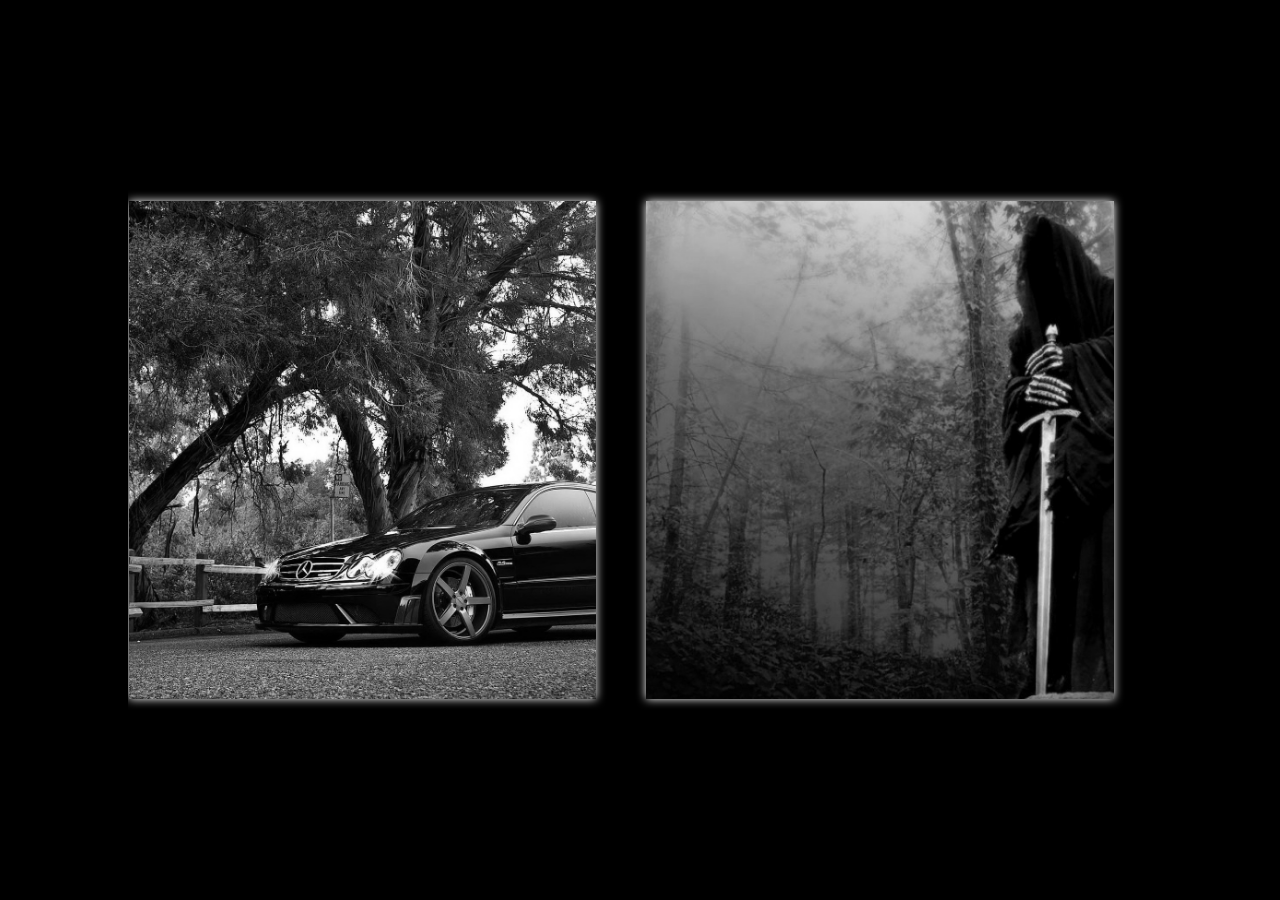
<file: scrool sahox slider/index.html>
<!DOCTYPE html>
<html lang="en">
<head>
    <meta charset="UTF-8">
    <meta http-equiv="X-UA-Compatible" content="IE=edge">
    <meta name="viewport" content="width=device-width, initial-scale=1.0">
    <link rel="stylesheet" href="style.css">
    <title>Document</title>
</head>
<body>
    <div class="parent">
        <div class="slider">
            <div class="item">
                <!-- <img src="img/1.jpg" alt=""> -->
            </div>
            <div class="item">
                <!-- <img src="img/2.jpg" alt=""> -->
            </div>
            <div class="item">
                <!-- <img src="img/3.jpg" alt=""> -->
            </div>
            <div class="item">
                <!-- <img src="img/4.jpg" alt=""> -->
            </div>
            <div class="item">
                <!-- <img src="img/5.jpg" alt=""> -->
            </div>
            <div class="item">
                <!-- <img src="img/6.jpg" alt=""> -->
            </div>
            <div class="item">
                <!-- <img src="img/7.jpg" alt=""> -->
            </div>
            <div class="item">
                <!-- <img src="img/8.jpg" alt=""> -->
            </div>
            <div class="item">
                <!-- <img src="img/9.jpg" alt=""> -->
            </div>
        </div>
    </div>
    <script src="script.js"></script>
</body>
</html>
</file>
<file: scrool sahox slider/style.css>
* {
    margin: 0;
    padding: 0;
    box-sizing: border-box;
}
body {
    background: #000;
}
.parent {
    width: 80%;
    height: 100vh;
    position: fixed;
    overflow: hidden;
    background: #000;
    top: 0;
    left: 50%;
    transform: translateX(-50%);
}
.slider {
    width: 450%;
    height: 500px;
    position: absolute;
    top: 50%;
    left: 0;
    transform: translateY(-50%);
    border: 1px solid #000;
    display: flex;
    gap: 50px;
    background: #000;
    transition: .1s cubic-bezier(1,.45,.19,.65);
}
.item {
    width: 100%;
    height: 100%;
    background: no-repeat center / cover fixed;
    filter: grayscale(1) drop-shadow(0 0 5px white);

}
/* img {
    width: 100%;
    height: 100%;
    object-fit: cover;
    object-position: center;
} */
</file>
